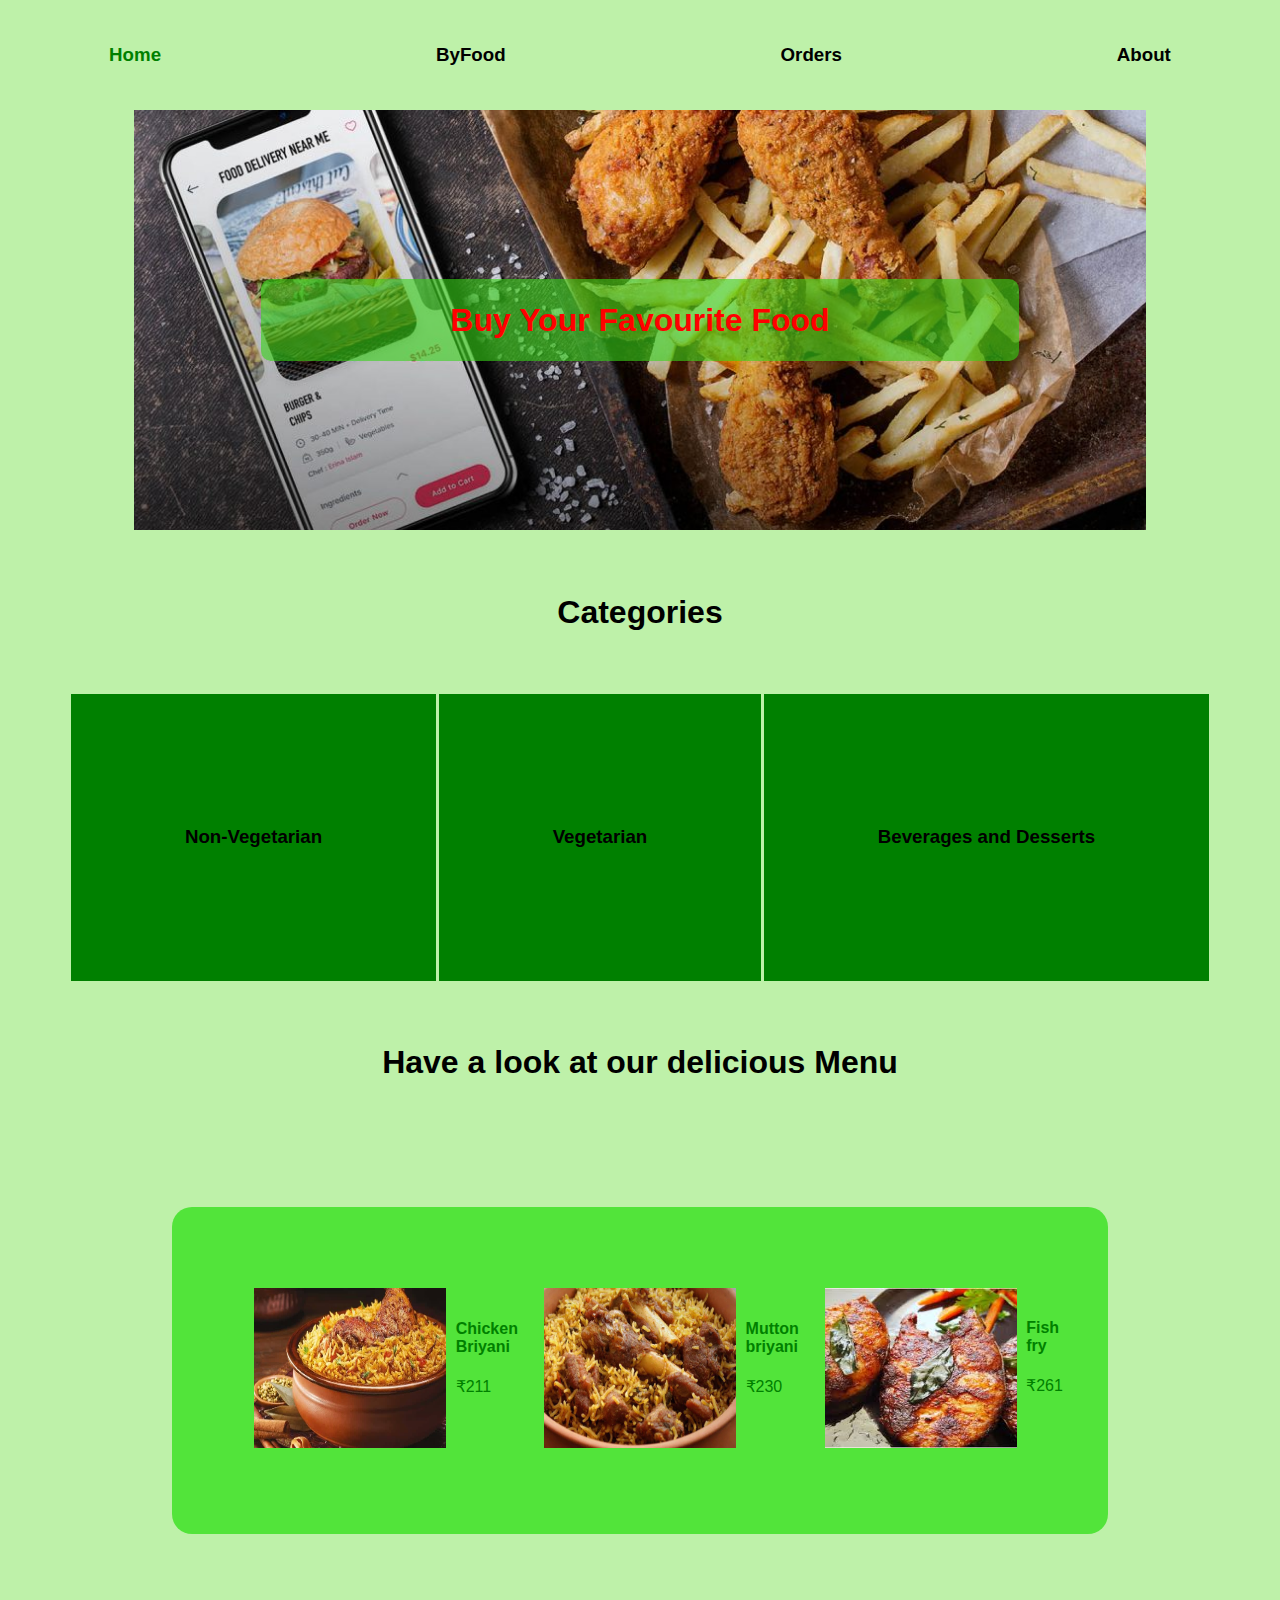
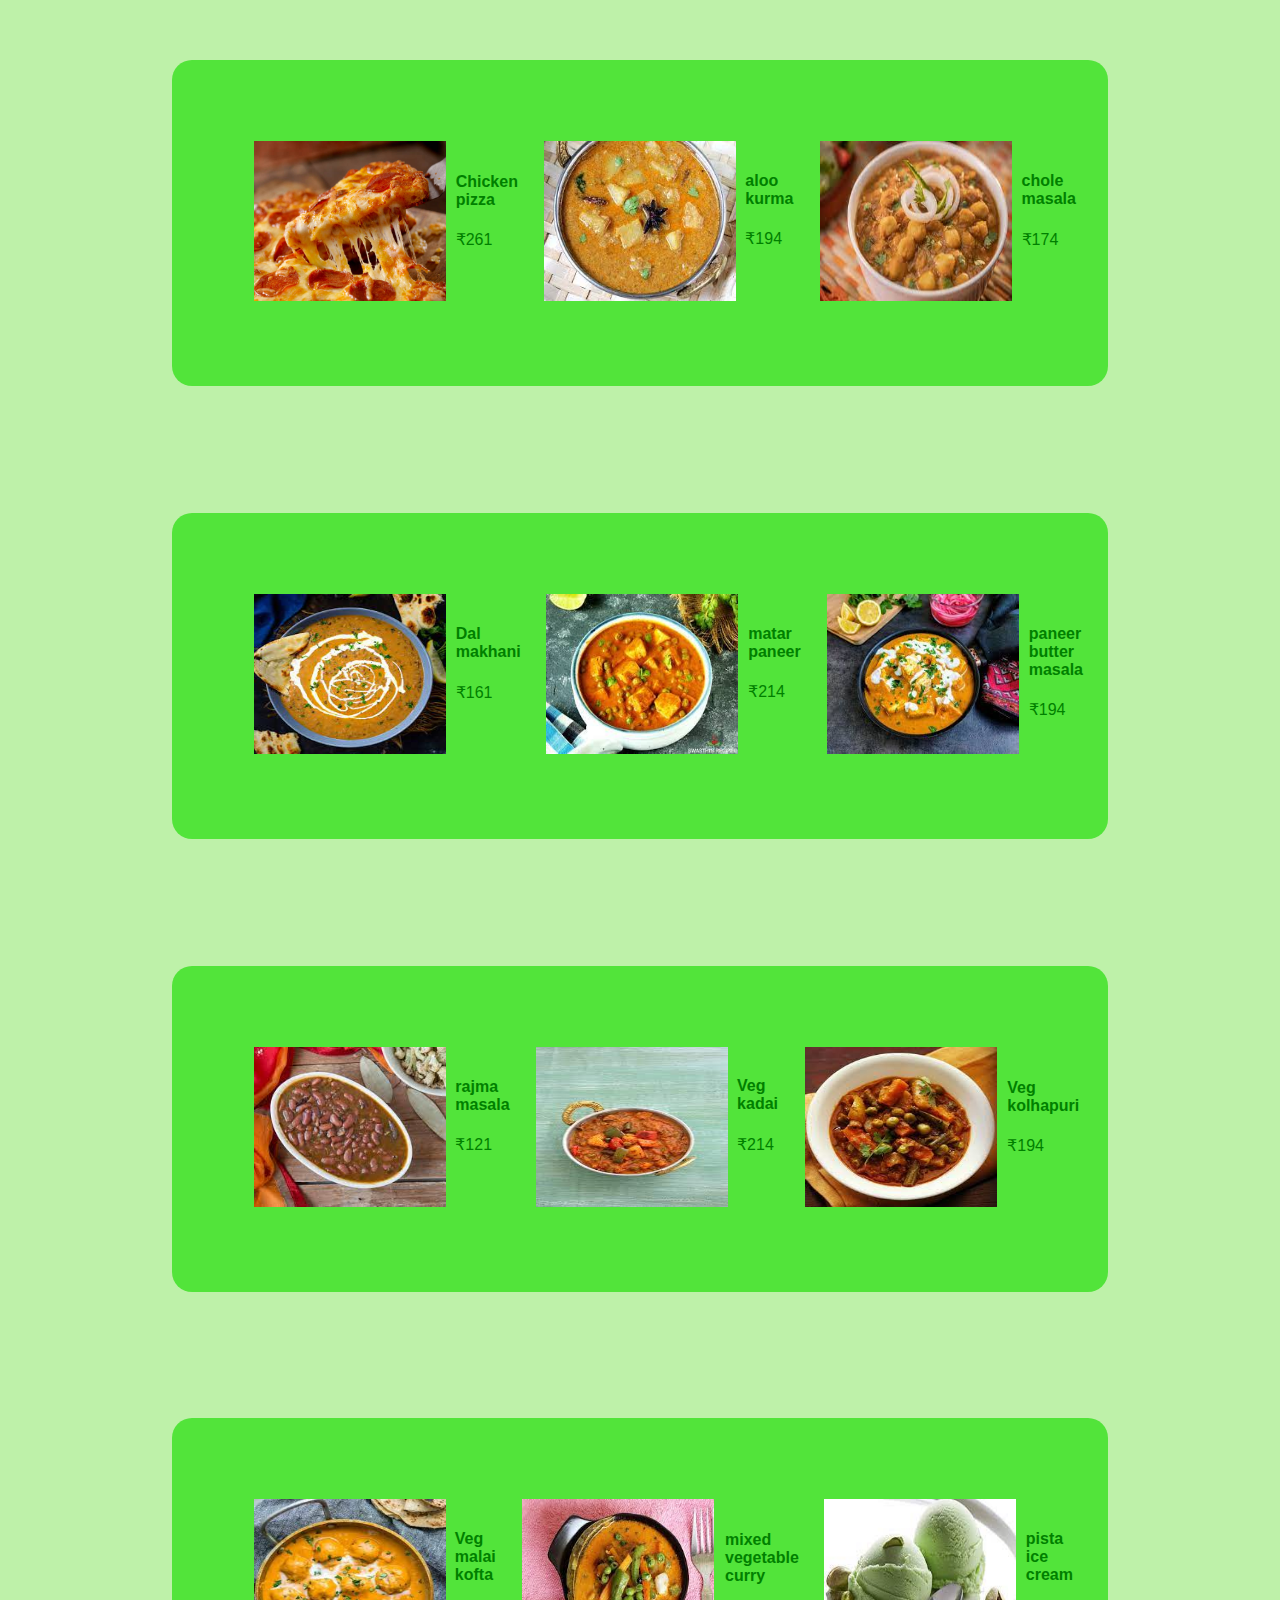
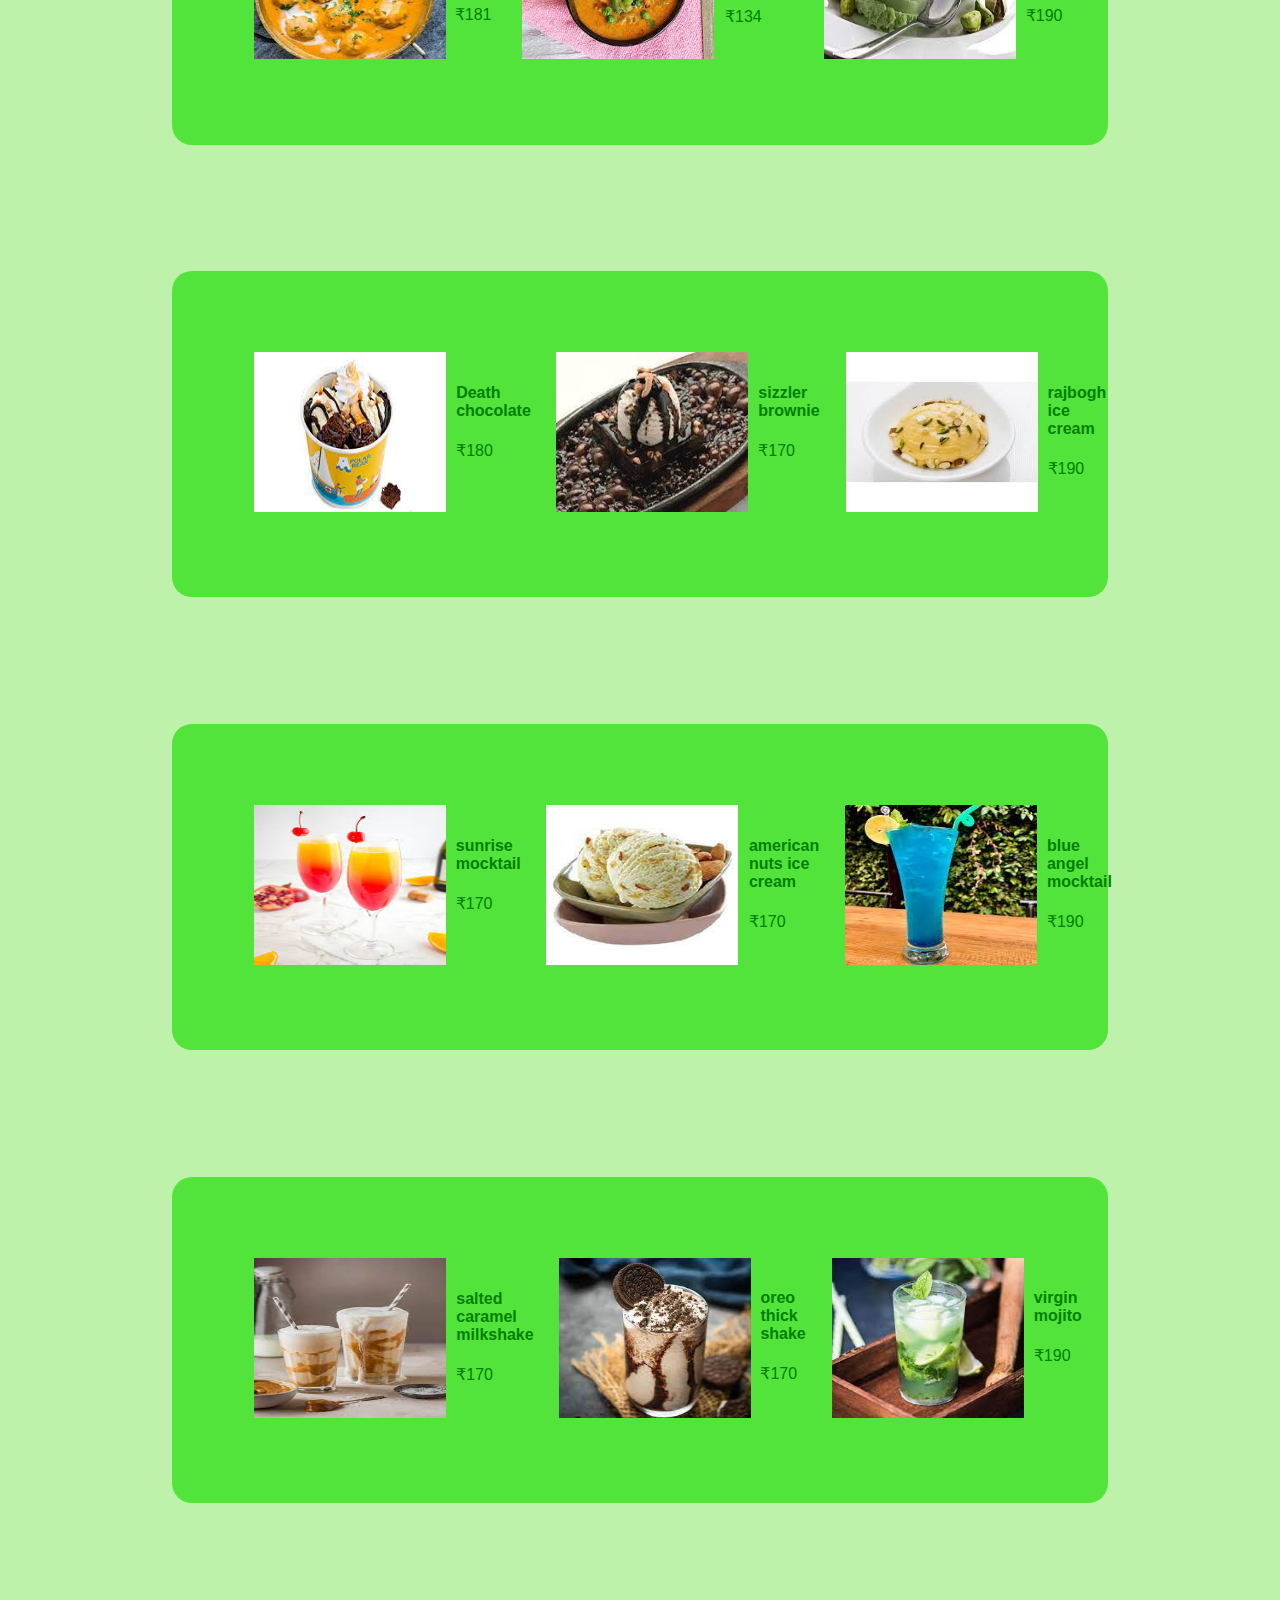
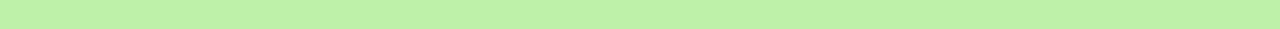
<file: index.html>
<!DOCTYPE html>
<html lang="en">
<head>
    <meta charset="UTF-8">
    <meta http-equiv="X-UA-Compatible" content="IE=edge">
    <meta name="viewport" content="width=device-width, initial-scale=1.0">
    <title>GetFood</title>
    <link rel="stylesheet" href="css/style.css">
    <link rel="preconnect" href="https://fonts.googleapis.com">
<link rel="preconnect" href="https://fonts.gstatic.com" crossorigin>
<link href="https://fonts.googleapis.com/css2?family=Ubuntu:ital,wght@0,300;0,400;1,300&display=swap" rel="stylesheet">
</head>
<body>
    <nav>
        <h3><a id="title" href="index.html">Home</a></h3>
        <h3><a href="server/Byfood.html">ByFood</a></h3>
        <h3><a href="server/orders.html">Orders</a></h3>
        <h3><a href="server/about.html">About</a></h3>
    </nav>
    <div class="lgdiv" id="lgdiv">
        <h4>
        Buy Your Favourite Food
        </h4>
    </div>
    <h1 align="center" >Categories</h1>
    <div class="categories">
        <div class="cats" id="one">
            <h3>Non-Vegetarian</h3>
        </div>
        <div class="cats two">
            <h3>Vegetarian</h3>
        </div>
        <div class="cats three">
            <h3>Beverages and Desserts</h3>
        </div>
    </div>
    <h1 align="center" >Have a look at our delicious Menu</h1>
    <div class="products">
        <div class="product">
            <div class="imgprd">
                <img src="images/briyani.jfif" alt="" srcset="">
            </div><br>
            <div class="tagprod">
                <h4>Chicken Briyani</h4>
                <span>&#8377;211</span>
            </div>
        </div>
        <div class="product">
            <div class="imgprd">
                <img src="images/mutton briyani.jpg" alt="" srcset="">
            </div><br>
            <div class="tagprod">
                <h4>Mutton briyani</h4>
                <span>&#8377;230</span>
            </div>
        </div>
        <div class="product">
            <div class="imgprd">
                <img src="images/fish fry.jfif" alt="" srcset="">
            </div>
            <br>
            <div class="tagprod">
                <h4>Fish fry</h4>
                <span>&#8377;261</span>
            </div>
        </div>
    </div>
    <div class="products">
        <div class="product">
            <div class="imgprd">
                <img src="images/pizza.jpg" alt="" srcset="">
            </div>
            <br>
            <div class="tagprod">
                <h4>Chicken pizza</h4>
                <span>&#8377;261</span>
            </div>
        </div>
        <div class="product">
            <div class="imgprd">
                <img src="images/aloo kurma.jpeg" alt="" srcset="">
            </div><br>
            <div class="tagprod">
                <h4>aloo kurma</h4>
                <span>&#8377;194</span>
            </div>
        </div>
        <div class="product">
            <div class="imgprd">
                <img src="images/chole masala.jpeg" alt="" srcset="">
            </div><br>
            <div class="tagprod">
                <h4>chole masala</h4>
                <span>&#8377;174</span>
            </div>
        </div>
    </div>
    <div class="products">
        <div class="product">
            <div class="imgprd">
                <img src="images/dal makhani.jpeg" alt="" srcset="">
            </div>
            <br>
            <div class="tagprod">
                <h4>Dal makhani</h4>
                <span>&#8377;161</span>
            </div>
        </div>
        <div class="product">
            <div class="imgprd">
                <img src="images/matar paneer.jpeg" alt="" srcset="">
            </div><br>
            <div class="tagprod">
                <h4>matar paneer</h4>
                <span>&#8377;214</span>
            </div>
        </div>
        <div class="product">
            <div class="imgprd">
                <img src="images/paneer butter masala.jpeg" alt="" srcset="">
            </div><br>
            <div class="tagprod">
                <h4>paneer butter masala</button></h4>
                <span>&#8377;194</span>
            </div>
        </div>
    </div>
    <div class="products">
        <div class="product">
            <div class="imgprd">
                <img src="images/rajma masala.jpeg" alt="" srcset="">
            </div>
            <br>
            <div class="tagprod">
                <h4>rajma masala</h4>
                <span>&#8377;121</span>
            </div>
        </div>
        <div class="product">
            <div class="imgprd">
                <img src="images/veg kadai.jpeg" alt="" srcset="">
            </div><br>
            <div class="tagprod">
                <h4>Veg kadai</h4>
                <span>&#8377;214</span>
            </div>
        </div>
        <div class="product">
            <div class="imgprd">
                <img src="images/veg kolhapuri.jpeg" alt="" srcset="">
            </div><br>
            <div class="tagprod">
                <h4>Veg kolhapuri</button></h4>
                <span>&#8377;194</span>
            </div>
        </div>
    </div>
    <div class="products">
        <div class="product">
            <div class="imgprd">
                <img src="images/veg malai kofta.jpeg" alt="" srcset="">
            </div>
            <br>
            <div class="tagprod">
                <h4>Veg malai kofta</h4>
                <span>&#8377;181</span>
            </div>
        </div>
        <div class="product">
            <div class="imgprd">
                <img src="images/mixed vegetable curry.jpeg" alt="" srcset="">
            </div><br>
            <div class="tagprod">
                <h4>mixed vegetable curry</h4>
                <span>&#8377;134</span>
            </div>
        </div>
        <div class="product">
            <div class="imgprd">
                <img src="images/pista ice cream.jpeg" alt="" srcset="">
            </div><br>
            <div class="tagprod">
                <h4>pista ice cream</button></h4>
                <span>&#8377;190</span>
            </div>
        </div>
    </div>
    <div class="products">
        <div class="product">
            <div class="imgprd">
                <img src="images/death by chocolate ice cream.jpeg" alt="" srcset="">
            </div>
            <br>
            <div class="tagprod">
                <h4>Death chocolate</h4>
                <span>&#8377;180</span>
            </div>
        </div>
        <div class="product">
            <div class="imgprd">
                <img src="images/sizzler brownie.jpeg" alt="" srcset="">
            </div><br>
            <div class="tagprod">
                <h4>sizzler brownie</h4>
                <span>&#8377;170</span>
            </div>
        </div>
        <div class="product">
            <div class="imgprd">
                <img src="images/rajbogh ice cream.jpeg" alt="" srcset="">
            </div><br>
            <div class="tagprod">
                <h4>rajbogh ice cream</button></h4>
                <span>&#8377;190</span>
            </div>
        </div>
    </div>
    <div class="products">
        <div class="product">
            <div class="imgprd">
                <img src="images/sunrise mocktail.jpeg" alt="" srcset="">
            </div>
            <br>
            <div class="tagprod">
                <h4>sunrise mocktail</h4>
                <span>&#8377;170</span>
            </div>
        </div>
        <div class="product">
            <div class="imgprd">
                <img src="images/american nuts ice cream.jpeg" alt="" srcset="">
            </div><br>
            <div class="tagprod">
                <h4>american nuts ice cream</h4>
                <span>&#8377;170</span>
            </div>
        </div>
        <div class="product">
            <div class="imgprd">
                <img src="images/blue angel mocktail.jpeg" alt="" srcset="">
            </div><br>
            <div class="tagprod">
                <h4>blue angel mocktail</button></h4>
                <span>&#8377;190</span>
            </div>
        </div>
    </div>
    <div class="products">
        <div class="product">
            <div class="imgprd">
                <img src="images/salted caramel milkshake.jpeg" alt="" srcset="">
            </div>
            <br>
            <div class="tagprod">
                <h4>salted caramel milkshake</h4>
                <span>&#8377;170</span>
            </div>
        </div>
        <div class="product">
            <div class="imgprd">
                <img src="images/oreo thick shake.jpeg" alt="" srcset="">
            </div><br>
            <div class="tagprod">
                <h4>oreo thick shake</h4>
                <span>&#8377;170</span>
            </div>
        </div>
        <div class="product">
            <div class="imgprd">
                <img src="images/virgin mojito.jpeg" alt="" srcset="">
            </div><br>
            <div class="tagprod">
                <h4>virgin mojito</button></h4>
                <span>&#8377;190</span>
            </div>
        </div>
    </div>
    <button onclick="topFunction()" id="myBtn" title="Go to top">Top</button>
    <script src="js/index.js"></script>
</body>
</html>
</file>
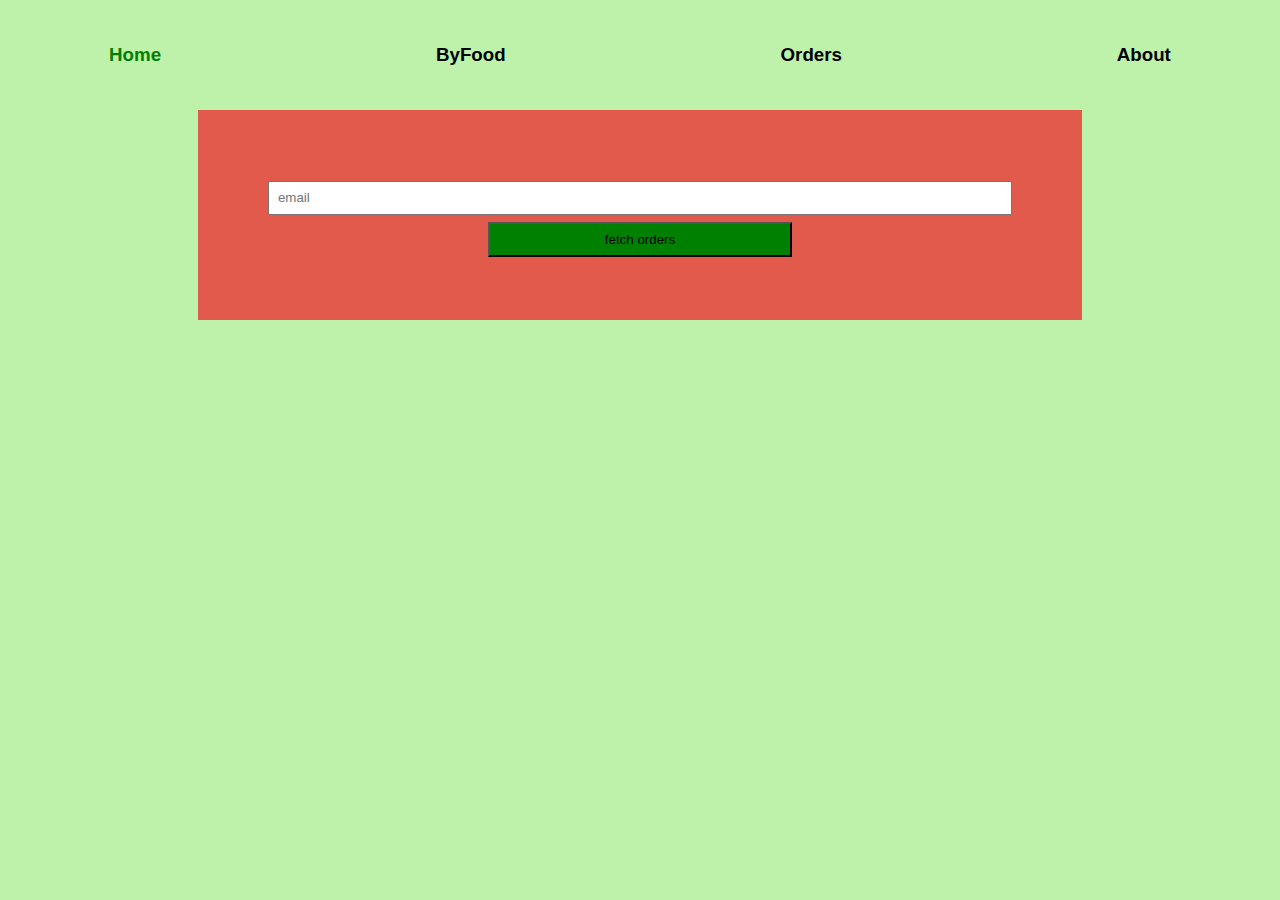
<file: server/orders.html>
<!DOCTYPE html>
<html lang="en">
<head>
    <meta charset="UTF-8">
    <meta http-equiv="X-UA-Compatible" content="IE=edge">
    <meta name="viewport" content="width=device-width, initial-scale=1.0">
    <title>GetFood</title>
    <link rel="stylesheet" href="../css/style.css">
    <link rel="preconnect" href="https://fonts.googleapis.com">
<link rel="preconnect" href="https://fonts.gstatic.com" crossorigin>
<link href="https://fonts.googleapis.com/css2?family=Ubuntu:ital,wght@0,300;0,400;1,300&display=swap" rel="stylesheet">
</head>
<body>
    <nav>
        <h3><a id="title" href="../index.html">Home</a></h3>
        <h3><a href="Byfood.html">ByFood</a></h3>
        <h3><a id="active" href="orders.html" >Orders</a></h3>
        <h3><a href="about.html">About</a></h3>
    </nav>
    <form method="POST" action="orders.php">
        <input type="text" name="email" id="email" placeholder="email">
        <input type="submit" id="submit" value="fetch orders">
    </form>
    
</body>
</html>
</file>
<file: css/style.css>
@keyframes start {
  0% {
    opacity: 0;
  }
  25% {
    opacity: 0.25;
  }
  50% {
    opacity: 0.5;
  }
  75% {
    opacity: 0.75;
  }
  100% {
    opacity: 1;
  }
}
body {
  box-sizing: border-box;
  background-color: rgb(190, 241, 169);
  font-family: sans-serif;
  animation-name: start;
  animation-duration: 1s;
}
.products {
  margin: 20px;
}
nav {
  margin: 2% 8%;
  display: flex;
  flex-direction: row;
  justify-content: space-between;
}
nav > h3 :hover {
  font-size: larger;
}
nav > h3 > a {
  text-decoration: none;
  color: black;
}
#title {
  color: green;
}
form {
  display: flex;
  flex-direction: column;
  margin: 2% 15%;
  padding: 5%;
  justify-content: space-around;
  background-color: rgba(233, 55, 55, 0.815);
  animation-name: pop;
  animation-duration: 0.5s;
}
form input {
  margin: 1%;
  padding: 1%;
}
form select {
  padding: 1%;
  margin: 1%;
}
form #submit{
  background-color: green;
  margin: 0 30%;
}
.back {
  text-align: center;
  font-size: larger;
}
.back > a {
  text-decoration: none;
  color: rgb(6, 68, 240);
  
}
.lgdiv {
  display: block;
  padding: 10%;
  margin: 2% 10%;
  text-align: center;
  background: url("../images/food1.jpg");
  background-repeat: no-repeat;
  background-size: cover;
  background-position: center;
}
.lgdiv h4 {
  color: red;
  background-color: rgba(55, 211, 24, 0.6);
  padding: 2%;
  border-radius: 10px;
  opacity: 1;
  font-size: xx-large;
}
.lgdiv h4 {
  padding: 3%;
}
#scroll {
  display: block;
  margin-left: auto;
  margin-right: auto;
  height: 5%;
  width: 5%;
}
.products {
  margin: 10% 13%;
  display: flex;
  flex-direction: row;
  background-color: rgba(50, 224, 26, 0.774);
  padding: 5%;
  border-radius: 20px;
}
.product {
  padding: 18px;
  display: flex;
}
.imgprd > img {
  margin-left: auto;
  margin-right: auto;
  height: 10rem;
  width: 12rem;
}
.tagprod {
  color: green;
  padding: 4%;
}
#abt {
  color: gold;
}
.about {
  margin: 100px;
  text-align: justify;
}
.about > h2 {
  color: goldenrod;
}
.about > p {
  color: white;
}
#myBtn {
  display: none;
  position: fixed;
  bottom: 20px;
  right: 30px;
  z-index: 99;
  border: none;
  outline: none;
  background-color: blue;
  color: white;
  cursor: pointer;
  padding: 15px;
  border-radius: 100%;
  font-size: 18px;
}

#myBtn:hover {
  background-color: green;
}
.categories {
  display:flex;
  flex-direction: row;
  margin: 2% 5%;
  justify-content: space-between;
}
.cats {
    padding: 10%;
    background-color: green;
}
h1 {
  margin: 5% 0;
  text-align: center
}
#abouth1{
  background-color: green;
  padding: 2%;
  margin: 3%;
}
#abouth2{
  text-align: center;
  background-color: rgb(23, 194, 23);
  padding: 2%;
  margin: 3%;
}
#abouth3{
  text-align: center;
  background-color: rgb(23, 194, 23);
  padding: 2%;
  margin: 3%;
}
</file>
